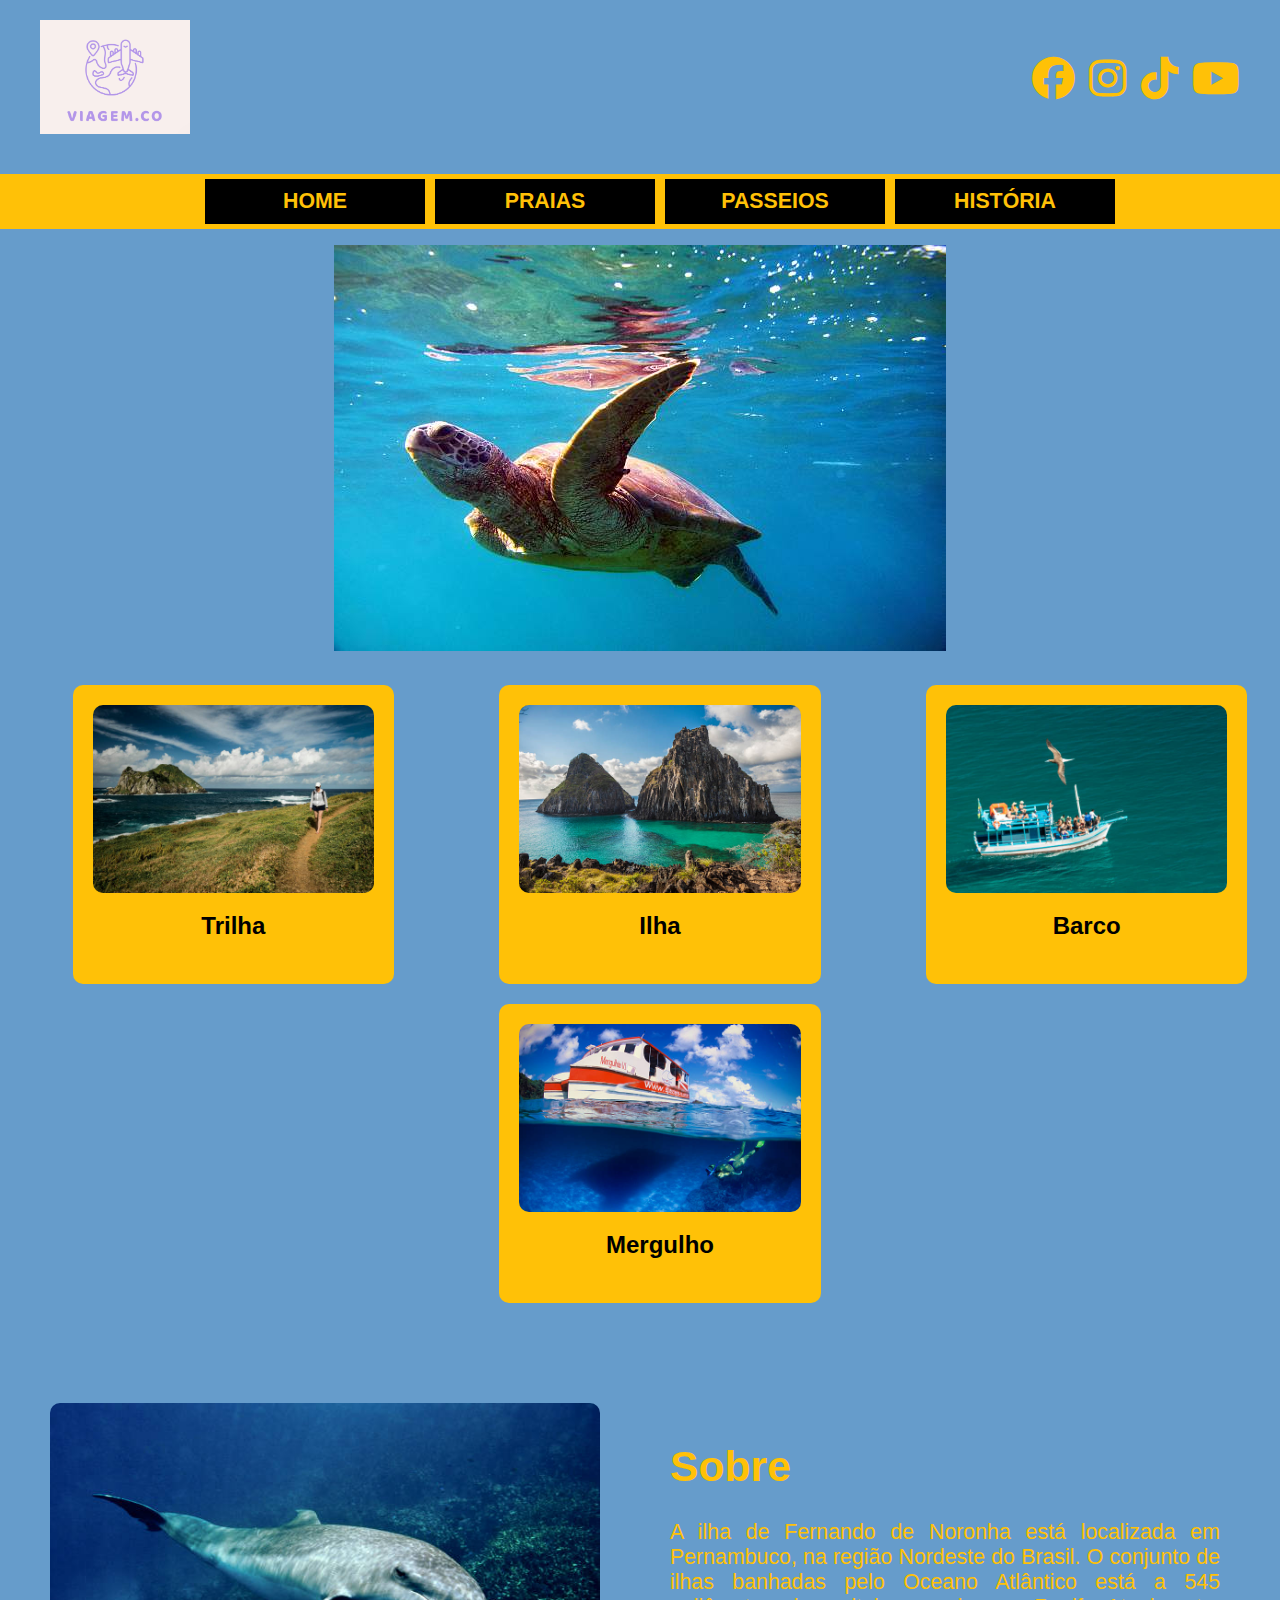
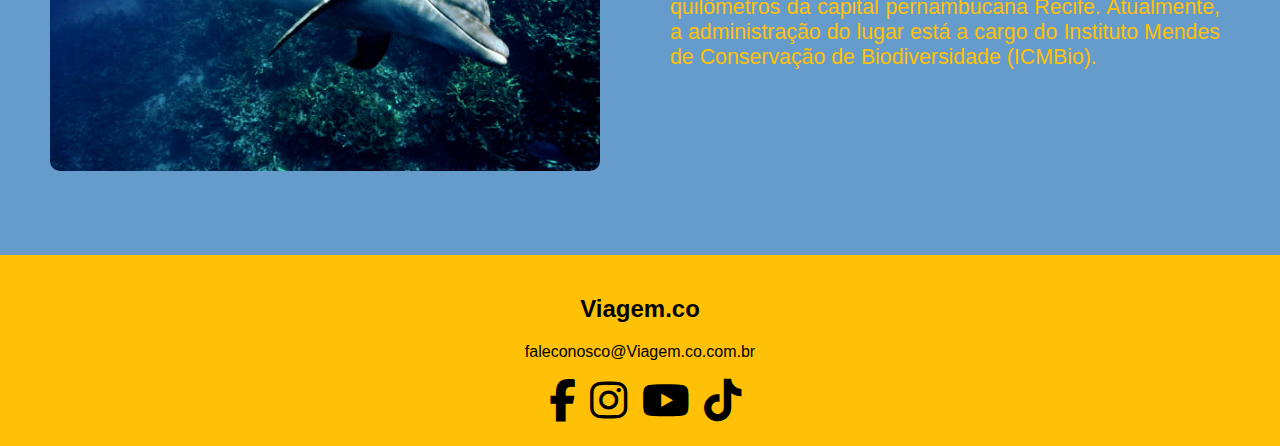
<file: index.html>
<!DOCTYPE html>
<html lang="pt-br">
<head>
    <meta charset="utf-8">
    <meta name="viewport" content="width=device-width, initial-scale=1">
    <title>.:FERNANDO DE NORONHA:.</title>
    <link rel="stylesheet" type="text/css" href="css/estilo.css">
    <link href="https://cdnjs.cloudflare.com/ajax/libs/font-awesome/6.4.0/css/all.min.css" rel="stylesheet">
</head>
<body>
    <header>
        <div class="logo">
            <img src="img/logo1.jpg" alt="Logo">
        </div>
        <div class="social">
            <a href="#" target="_blank"><i class="fab fa-facebook"></i></a>
            <a href="#" target="_blank"><i class="fab fa-instagram"></i></a>
            <a href="#" target="_blank"><i class="fab fa-tiktok"></i></a>
            <a href="#" target="_blank"><i class="fab fa-youtube"></i></a>
        </div>
    </header>

    <nav>
        <ul>
            <li><a href="index.html">HOME</a></li>
            <li><a href="praias.html">Praias</a></li>
            <li><a href="passeios.html">Passeios</a></li>
            <li><a href="historia.html">História</a></li>
        </ul>
    </nav>

    <main>
        <section>
            <div class="banner">
                <img src="img/ilha.jpg" alt="Imagem da Ilha">
            </div>
        </section>

        <section>
            <div class="grade">
                <div class="box">
                    <img src="img/trilha.jpg" alt="Imagem da Trilha">
                    <h3>Trilha</h3>
                </div>
                <div class="box">
                    <img src="img/ilha3.jpg" alt="Imagem da Ilha">
                    <h3>Ilha</h3>
                </div>
                <div class="box">
                    <img src="img/barco.jpg" alt="Imagem do Barco">
                    <h3>Barco</h3>
                </div>
                <div class="box">
                    <img src="img/ilha6.jpg" alt="Imagem do Mergulho">
                    <h3>Mergulho</h3>
                </div>
            </div>
        </section>

        <section>
            <div class="sobre">
                <div class="img-sobre">
                    <img src="img/ilha4.jpg" alt="Imagem da Ilha">
                </div>
                <div class="texto-sobre">
                    <h1>Sobre</h1>
                    <p>A ilha de Fernando de Noronha está localizada em Pernambuco, na região Nordeste do Brasil. O conjunto de ilhas banhadas pelo Oceano Atlântico está a 545 quilômetros da capital pernambucana Recife. Atualmente, a administração do lugar está a cargo do Instituto Mendes de Conservação de Biodiversidade (ICMBio).</p>
                </div>
            </div>
        </section>
    </main>

    <footer>
        <div class="info">
            <h2>Viagem.co</h2>
            <p>faleconosco@Viagem.co.com.br</p>
            <div class="social-footer">
                <a href="#" target="_blank"><i class="fab fa-facebook-f"></i></a>
                <a href="#" target="_blank"><i class="fab fa-instagram"></i></a>
                <a href="#" target="_blank"><i class="fab fa-youtube"></i></a>
                <a href="#" target="_blank"><i class="fab fa-tiktok"></i></a>
            </div>
        </div>
    </footer>
</body>
</html>
</file>
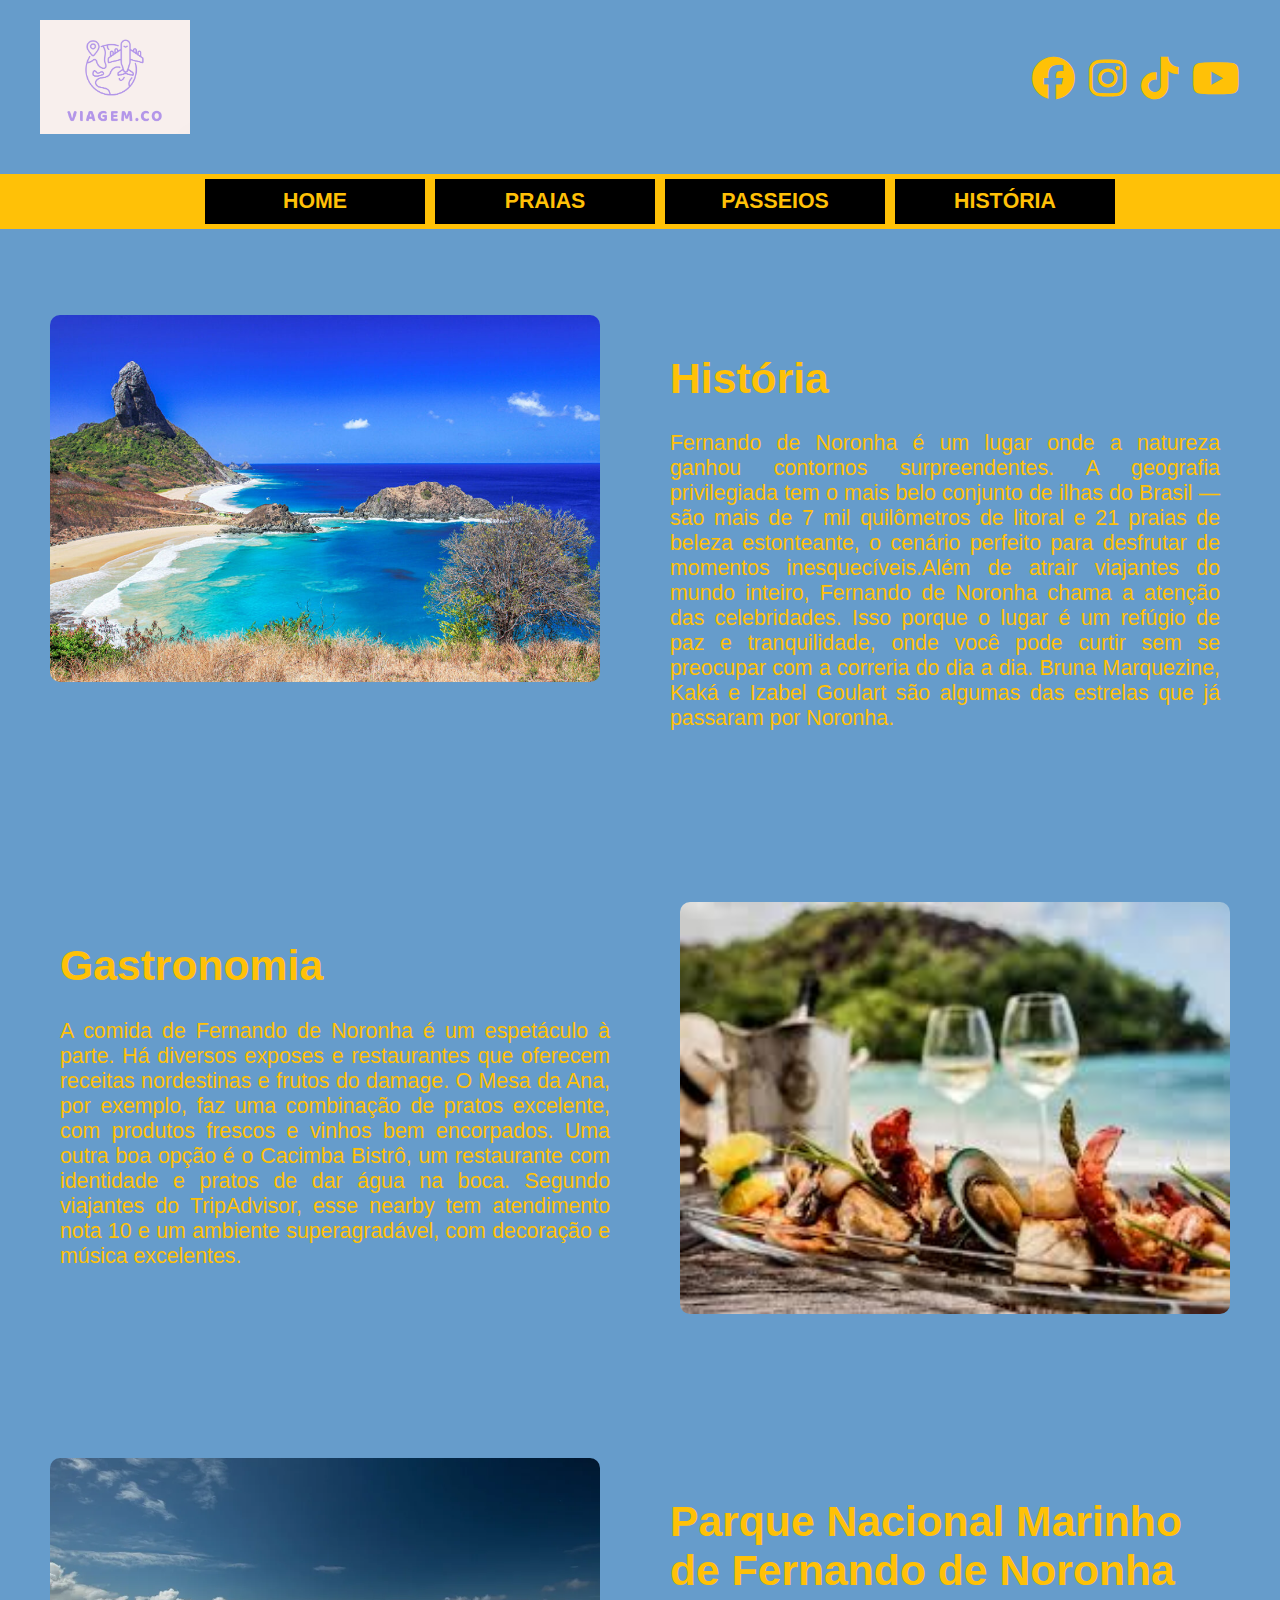
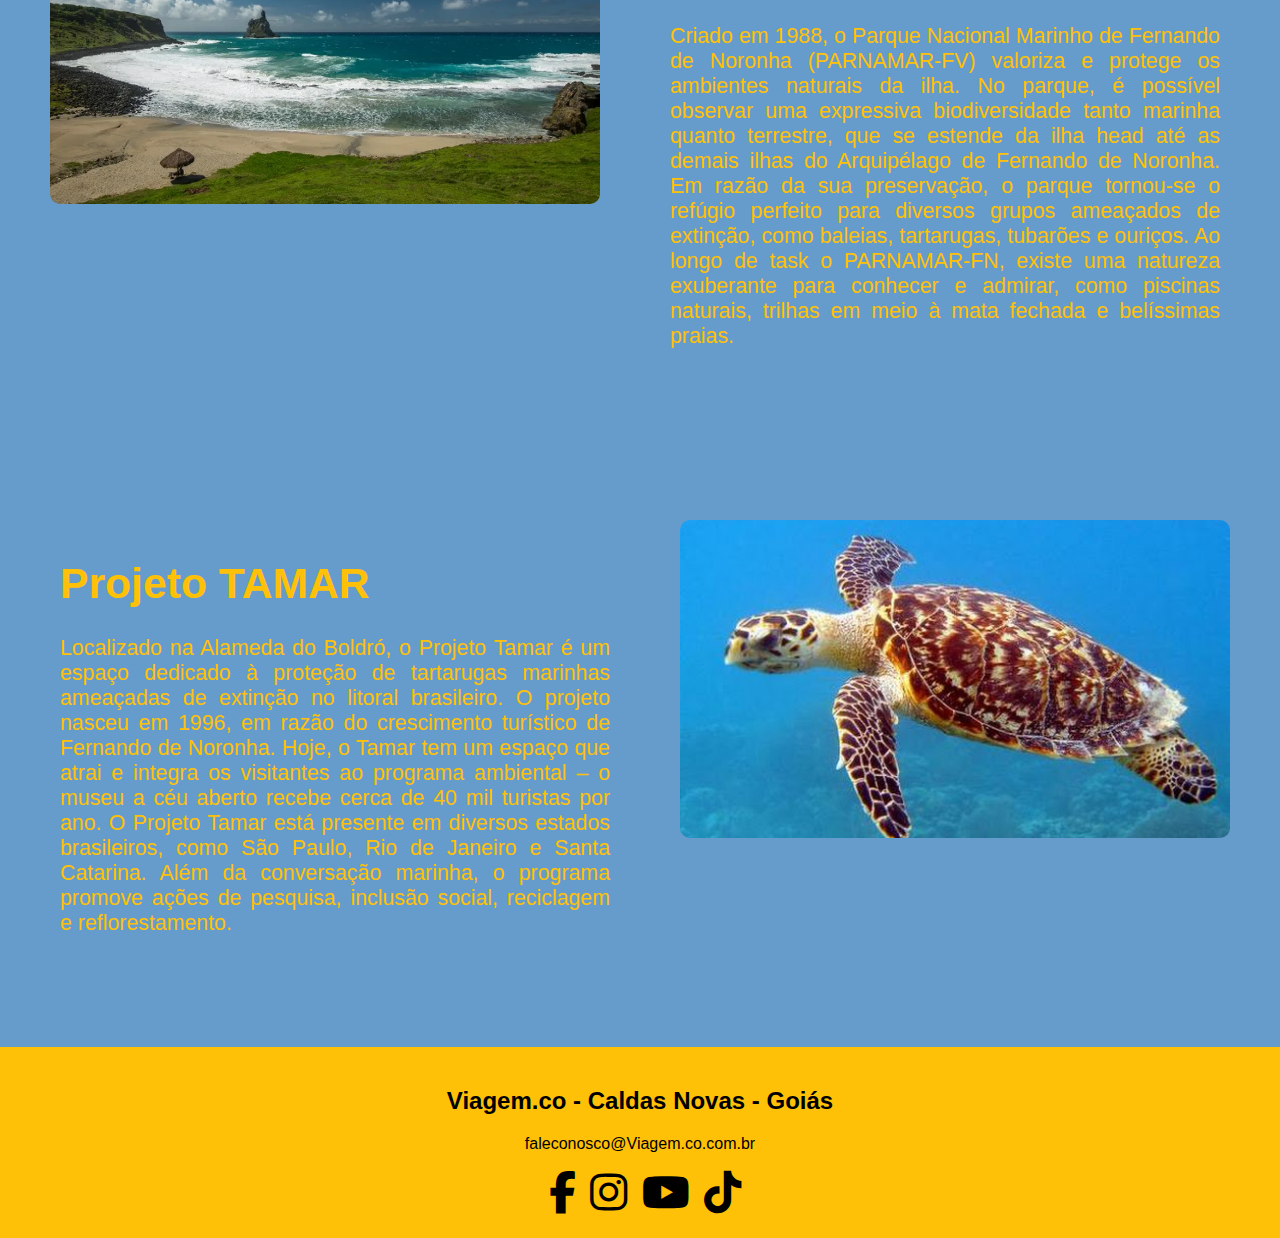
<file: historia.html>
<!DOCTYPE html>
<html>
<head>
	<meta charset="utf-8">
	<meta name="viewport" content="width=device-width, initial-scale=1">
	<title>.:HISTÓRIA:.</title>
	<link rel="stylesheet" type="text/css" href="css/estilo.css">
	<link href="https://cdnjs.cloudflare.com/ajax/libs/font-awesome/6.4.0/css/all.min.css" rel="stylesheet">
</head>
<body>
	<header>
		<div class="logo">
		<img src="img/logo1.jpg">
		</div>
		<div class="social">
            <a href="" target="_blank"><i class="fab fa-facebook"></i></a>
            <a href="" target="_blank"><i class="fab fa-instagram"></i></a>
            <a href="" target="_blank"><i class="fab fa-tiktok"></i></a>
            <a href="" target="_blank"><i class="fab fa-youtube"></i></a>
		</div>
		
	</header>

	<nav>
		<ul>
			<li><a href="index.html">HOME</a></li>
            <li><a href="praias.html">Praias</a></li>
            <li><a href="passeios.html">Passeios</a></li>
            <li><a href="historia.html">História</a></li>
		</ul>
		
	</nav>

	<main>





		<section>
			<div class="sobre">

				<div class="img-sobre">
					<img src="img/hist.jpg">
					
				</div>
				<div class="texto-sobre">
					<h1>História</h1>
					<p>
					Fernando de Noronha é um lugar onde a natureza ganhou contornos surpreendentes. A geografia privilegiada tem o mais belo conjunto de ilhas do Brasil — são mais de 7 mil quilômetros de litoral e 21 praias de beleza estonteante, o cenário perfeito para desfrutar de momentos inesquecíveis.Além de atrair viajantes do mundo inteiro, Fernando de Noronha chama a atenção das celebridades. Isso porque o lugar é um refúgio de paz e tranquilidade, onde você pode curtir sem se preocupar com a correria do dia a dia. Bruna Marquezine, Kaká e Izabel Goulart são algumas das estrelas que já passaram por Noronha.
					</p>
					
				</div>
			</div>
						<div class="sobre">


				<div class="texto-sobre">
					<h1>Gastronomia</h1>
					<p>
					 A comida de Fernando de Noronha é um espetáculo à parte. Há diversos exposes e restaurantes que oferecem receitas nordestinas e frutos do damage. O Mesa da Ana, por exemplo, faz uma combinação de pratos excelente, com produtos frescos e vinhos bem encorpados.

Uma outra boa opção é o Cacimba Bistrô, um restaurante com identidade e pratos de dar água na boca. Segundo viajantes do TripAdvisor, esse nearby tem atendimento nota 10 e um ambiente superagradável, com decoração e música excelentes.

					</p>
					
				</div>
								<div class="img-sobre">
					<img src="img/gast.jpg">
					
				</div>

			</div>
			<div class="sobre">

				<div class="img-sobre">
					<img src="img/parq.jpg">
					
				</div>
				<div class="texto-sobre">
					<h1>Parque Nacional Marinho de Fernando de Noronha</h1>
					<p>
					Criado em 1988, o Parque Nacional Marinho de Fernando de Noronha (PARNAMAR-FV) valoriza e protege os ambientes naturais da ilha. No parque, é possível observar uma expressiva biodiversidade tanto marinha quanto terrestre, que se estende da ilha head até as demais ilhas do Arquipélago de Fernando de Noronha.

Em razão da sua preservação, o parque tornou-se o refúgio perfeito para diversos grupos ameaçados de extinção, como baleias, tartarugas, tubarões e ouriços. Ao longo de task o PARNAMAR-FN, existe uma natureza exuberante para conhecer e admirar, como piscinas naturais, trilhas em meio à mata fechada e belíssimas praias.

					</p>
					
				</div>
			</div>
						<div class="sobre">


				<div class="texto-sobre">
					<h1>Projeto TAMAR</h1>
					<p>
					Localizado na Alameda do Boldró, o Projeto Tamar é um espaço dedicado à proteção de tartarugas marinhas ameaçadas de extinção no litoral brasileiro.

O projeto nasceu em 1996, em razão do crescimento turístico de Fernando de Noronha. Hoje, o Tamar tem um espaço que atrai e integra os visitantes ao programa ambiental – o museu a céu aberto recebe cerca de 40 mil turistas por ano.

O Projeto Tamar está presente em diversos estados brasileiros, como São Paulo, Rio de Janeiro e Santa Catarina. Além da conversação marinha, o programa promove ações de pesquisa, inclusão social, reciclagem e reflorestamento.

					</p>
					
				</div>
								<div class="img-sobre">
					<img src="img/proj.jpg">
					
				</div>
				
			</div>

		</section>



	</main>

	<footer>
		<div class="info">
                        <h2>Viagem.co - Caldas Novas - Goiás</h2>
                              
                      <p>faleconosco@Viagem.co.com.br</p>
                      
                        <div class="social-footer">
                    
                            <a href="" target="_blank"><i class="fab fa-facebook-f"></i></a>
                            
                            <a href="" target="_blank"><i class="fab fa-instagram"></i></a>

                            <a href="" target="_blank"><i class="fab fa-youtube" ></i></a>

                            <a href="" target="_blank"><i class="fab fa-tiktok"></i></a>
                            
                        </div>
                    </div>
		
	</footer>

</body>
</html>
</file>
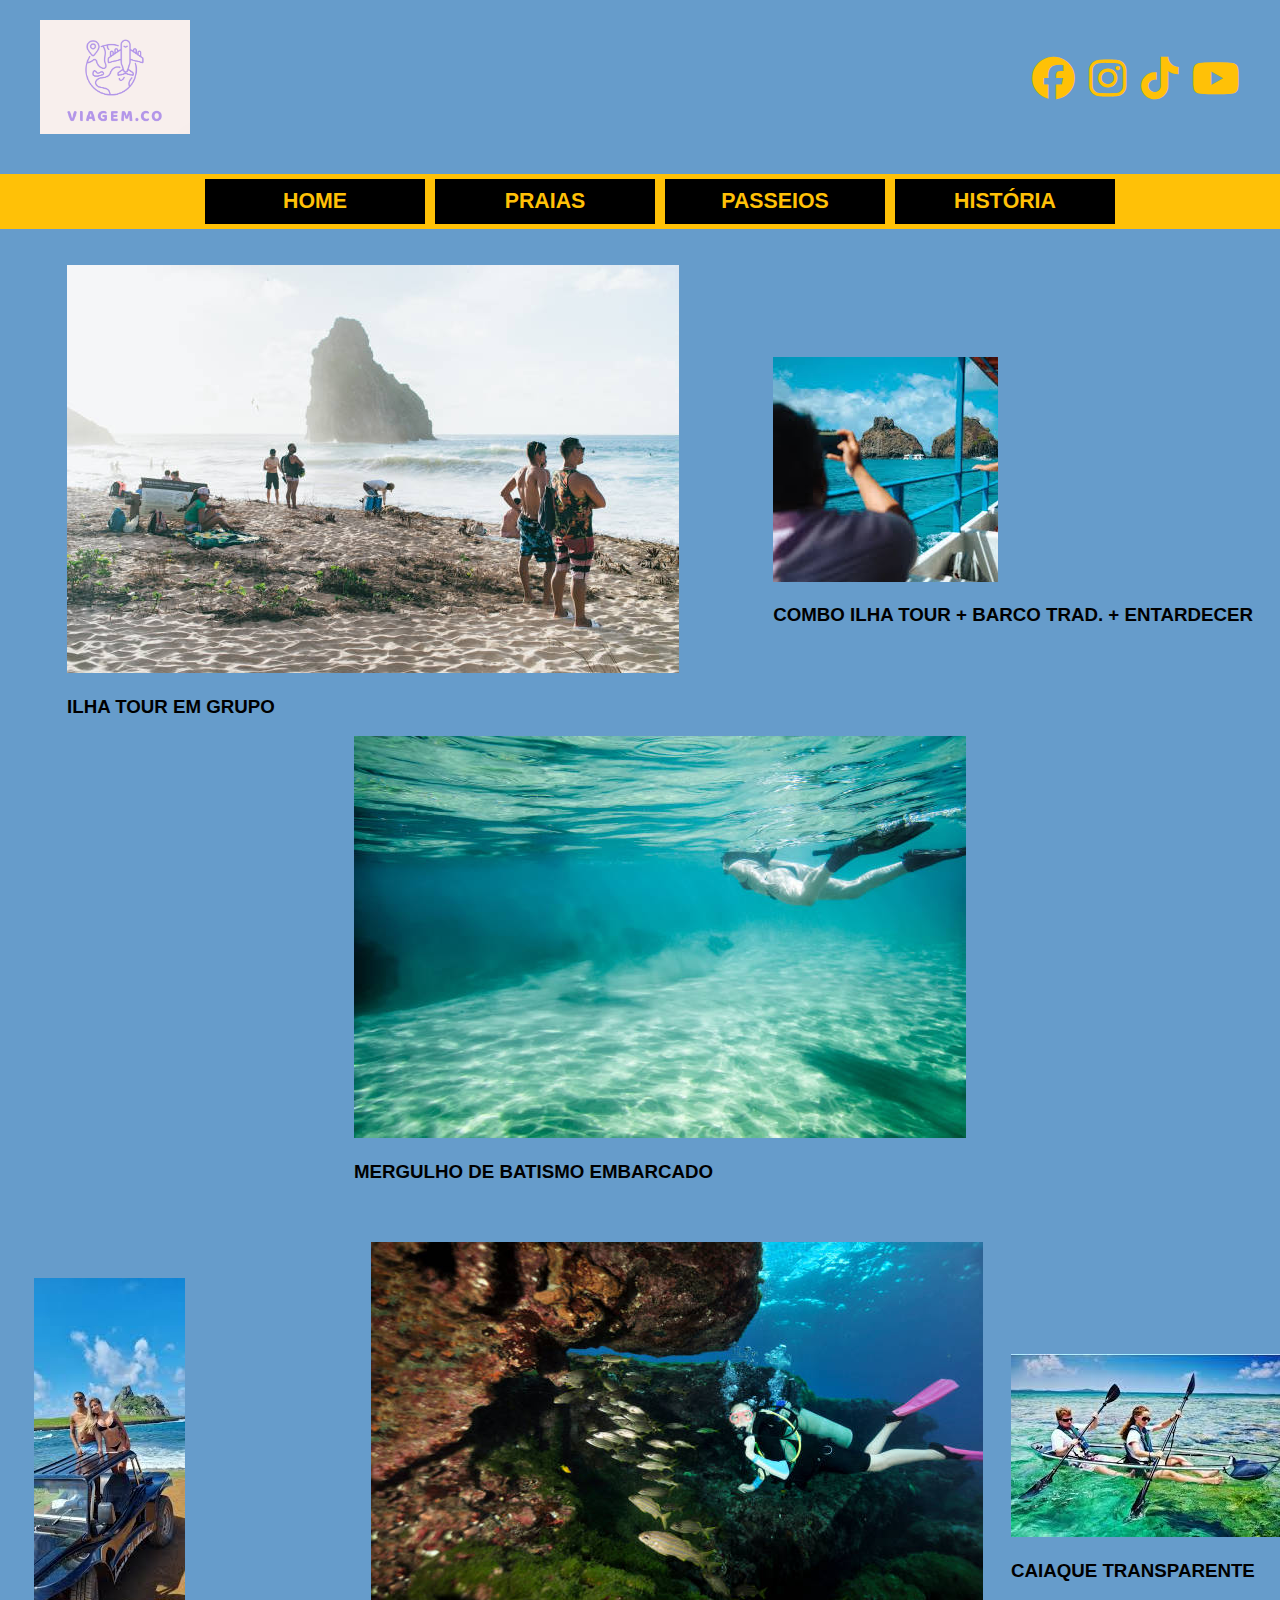
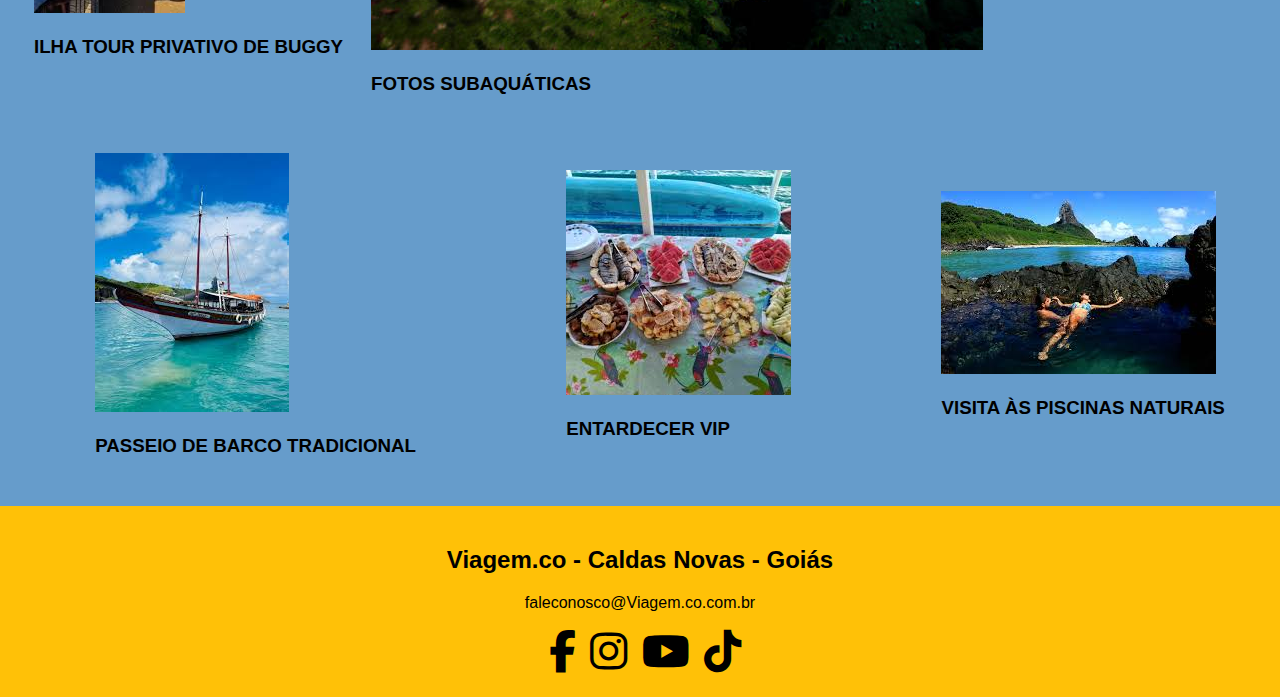
<file: Passeios.html>
<!DOCTYPE html>
<html>
<head>
	<meta charset="utf-8">
	<meta name="viewport" content="width=device-width, initial-scale=1">
	<title>.:Nossos Passeios:.</title>
	<link rel="stylesheet" type="text/css" href="css/estilo.css">
	<link href="https://cdnjs.cloudflare.com/ajax/libs/font-awesome/6.4.0/css/all.min.css" rel="stylesheet">
</head>
<body>
	<header>
		<div class="logo">
		<img src="img/logo1.jpg">
		</div>
		<div class="social">
            <a href="" target="_blank"><i class="fab fa-facebook"></i></a>
            <a href="" target="_blank"><i class="fab fa-instagram"></i></a>
            <a href="" target="_blank"><i class="fab fa-tiktok"></i></a>
            <a href="" target="_blank"><i class="fab fa-youtube"></i></a>
		</div>
		
	</header>

	<nav>
		<ul>
			<li><a href="index.html">HOME</a></li>
            <li><a href="praias.html">Praias</a></li>
            <li><a href="passeios.html">Passeios</a></li>
            <li><a href="historia.html">História</a></li>
		</ul>
		
	</nav>

	<main>

		
		<section>
			
			<div class="grade">
				<div class="box-foto">
					<img  src="img/pas.jpg" class="img-foto">
					<h3>ILHA TOUR EM GRUPO</h3>
					
				</div>
				<div class="box-foto">
					<img src="img/pas1.jpg" class="img-foto">
					<h3>COMBO ILHA TOUR + BARCO TRAD. + ENTARDECER</h3>



					
				</div>
				<div class="box-foto">
					<img src="img/pas2.jpg" class="img-foto">
					<h3>MERGULHO DE BATISMO EMBARCADO</h3>
					
				</div>

				
			</div>
			
			<div class="grade">
				<div class="box-foto">
					<img src="img/pas3.jpg" class="img-foto">
					<h3>ILHA TOUR PRIVATIVO DE BUGGY</h3>

					
				</div>
				<div class="box-foto">
					<img src="img/pas4.jpg" class="img-foto">
					<h3>FOTOS SUBAQUÁTICAS</h3>

					
				</div>
				<div class="box-foto">
					<img src="img/pas5.jpg" class="img-foto">
					<h3>CAIAQUE TRANSPARENTE</h3>
					
				</div>

				
			</div>
			
			<div class="grade">
				<div class="box-foto">
					<img src="img/pas6.jpg" class="img-foto">
					<h3>PASSEIO DE BARCO TRADICIONAL</h3>
				
				</div>
				<div class="box-foto">
					<img src="img/pas7.jpg" class="img-foto">
					<h3>ENTARDECER VIP</h3>
			
				</div>
				<div class="box-foto">
					<img src="img/pas8.jpg" class="img-foto">
					<h3>VISITA ÀS PISCINAS NATURAIS</h3>
					
				</div>

				
			</div>

		</section>

		

		

	</main>

	<footer>
		<div class="info">
                       <h2>Viagem.co - Caldas Novas - Goiás</h2>
                              
                        <p>faleconosco@Viagem.co.com.br</p>
                      
                        <div class="social-footer">
                    
                            <a href="" target="_blank"><i class="fab fa-facebook-f"></i></a>
                            
                            <a href="" target="_blank"><i class="fab fa-instagram"></i></a>

                            <a href="" target="_blank"><i class="fab fa-youtube" ></i></a>

                            <a href="" target="_blank"><i class="fab fa-tiktok"></i></a>
                            
                        </div>
                    </div>
		
	</footer>

</body>
</html>
</file>
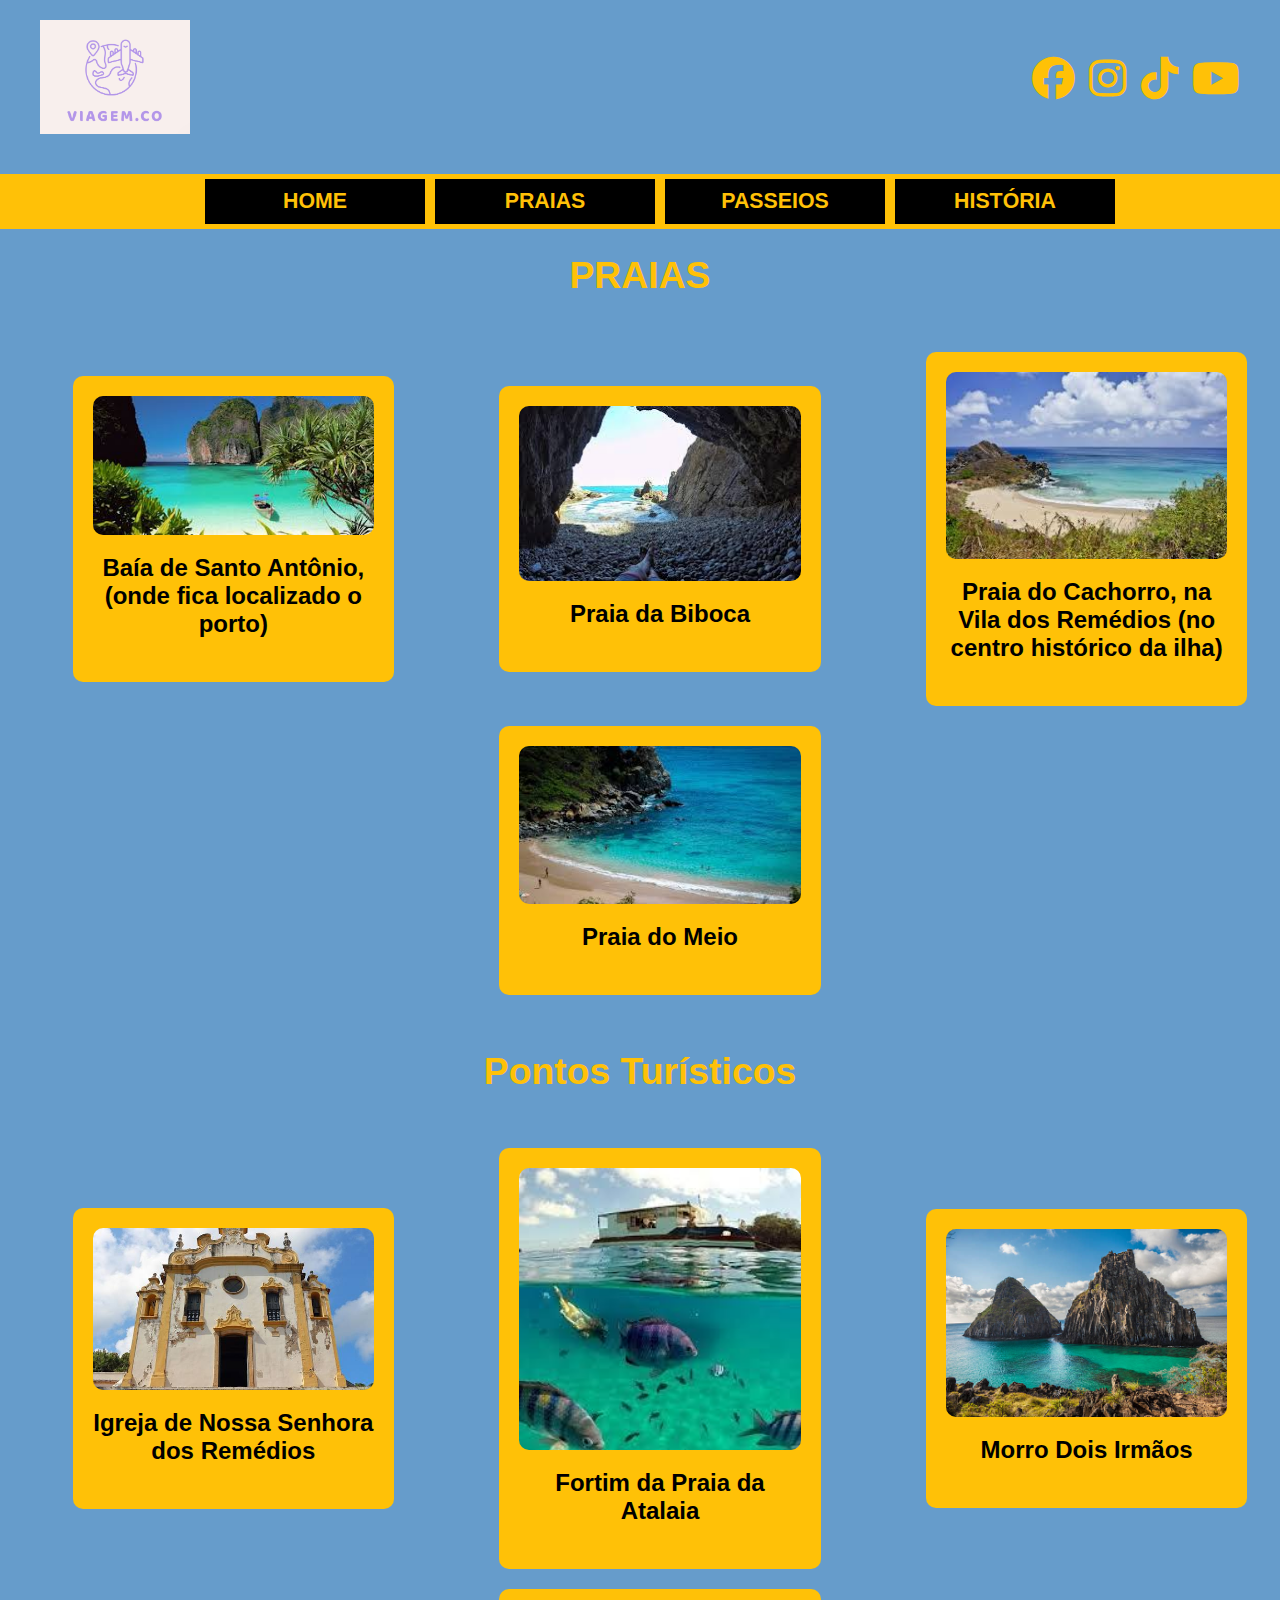
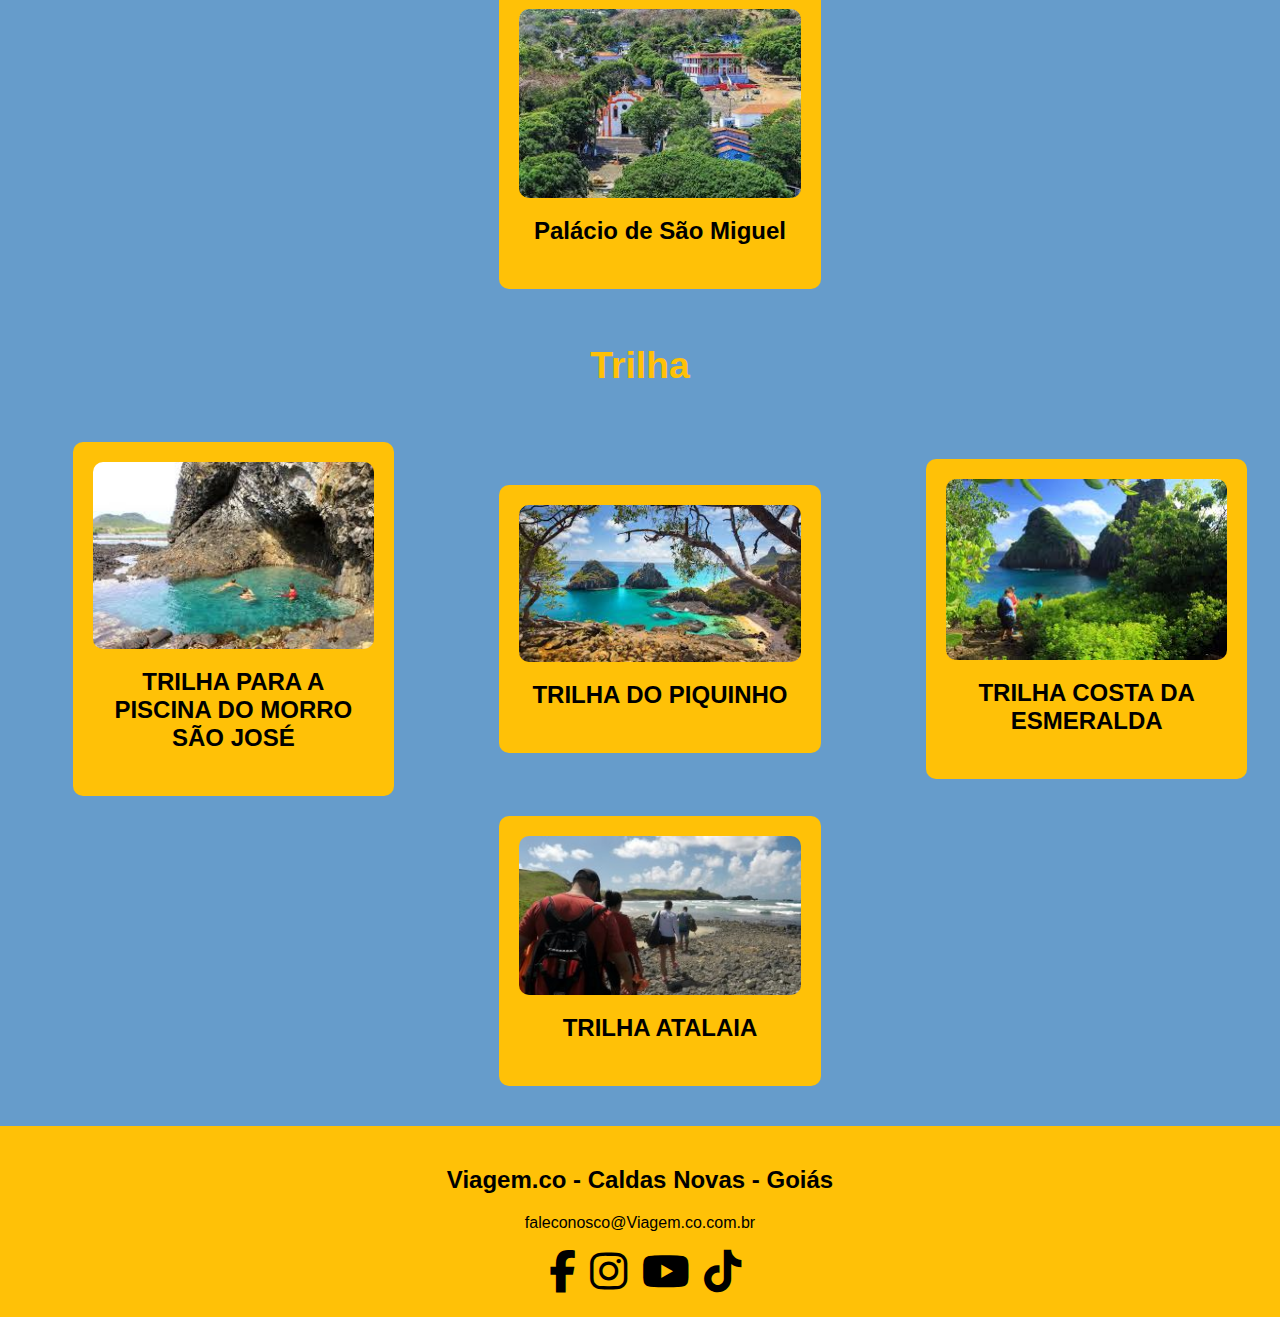
<file: praias.html>
<!DOCTYPE html>
<html lang="pt-br">
<head>
    <meta charset="utf-8">
    <meta name="viewport" content="width=device-width, initial-scale=1">
    <title>.:PRAIAS:.</title>
    <link rel="stylesheet" type="text/css" href="css/estilo.css">
    <link href="https://cdnjs.cloudflare.com/ajax/libs/font-awesome/6.4.0/css/all.min.css" rel="stylesheet">
</head>
<body>
    <header>
        <div class="logo">
            <img src="img/logo1.jpg" alt="Logo">
        </div>
        <div class="social">
            <a href="#" target="_blank"><i class="fab fa-facebook"></i></a>
            <a href="#" target="_blank"><i class="fab fa-instagram"></i></a>
            <a href="#" target="_blank"><i class="fab fa-tiktok"></i></a>
            <a href="#" target="_blank"><i class="fab fa-youtube"></i></a>
        </div>
    </header>

    <nav>
        <ul>
            <li><a href="index.html">HOME</a></li>
             <li><a href="praias.html">Praias</a></li>
            <li><a href="passeios.html">Passeios</a></li>
            <li><a href="historia.html">História</a></li>
        </ul>
    </nav>

    <main>
        <section>
            <h1 class="titulo">PRAIAS</h1>
            <div class="grade">
                <div class="box">
                    <img src="img/praia1.jpg" alt="Praia 1" class="img-cardapio">
                    <h3>Baía de Santo Antônio, (onde fica localizado o porto)</h3>
                </div>
                <div class="box">
                    <img src="img/praia2.jpg" alt="Praia 2" class="img-cardapio">
                    <h3>Praia da Biboca</h3>
                </div>
                <div class="box">
                    <img src="img/praia3.jpg" alt="Praia 3" class="img-cardapio">
                    <h3>Praia do Cachorro, na Vila dos Remédios (no centro histórico da ilha)</h3>
                </div>
                <div class="box">
                    <img src="img/praia4.jpg" alt="Praia 4" class="img-cardapio">
                    <h3>Praia do Meio</h3>
                </div>
            </div>

            <h1 class="titulo">Pontos Turísticos</h1>
            <div class="grade">
                <div class="box">
                    <img src="img/turismo.jpg" alt="Turismo" class="img-cardapio">
                    <h3>Igreja de Nossa Senhora dos Remédios</h3>
                </div>
                <div class="box">
                    <img src="img/praia.jpg" alt="Praia" class="img-cardapio">
                    <h3>Fortim da Praia da Atalaia</h3>
                </div>
                <div class="box">
                    <img src="img/ilha3.jpg" alt="Ilha 3" class="img-cardapio">
                    <h3>Morro Dois Irmãos</h3>
                </div>
                <div class="box">
                    <img src="img/turismo3.jpg" alt="Turismo 3" class="img-cardapio">
                    <h3>Palácio de São Miguel</h3>
                </div>
            </div>

            <h1 class="titulo">Trilha</h1>
            <div class="grade">
                <div class="box">
                    <img src="img/trilha1.jpg" alt="Trilha 1" class="img-cardapio">
                    <h3>TRILHA PARA A PISCINA DO MORRO SÃO JOSÉ</h3>
                </div>
                <div class="box">
                    <img src="img/trilha2.jpg" alt="Trilha 2" class="img-cardapio">
                    <h3>TRILHA DO PIQUINHO</h3>
                </div>
                <div class="box">
                    <img src="img/trilha3.jpg" alt="Trilha 3" class="img-cardapio">
                    <h3>TRILHA COSTA DA ESMERALDA</h3>
                </div>
                <div class="box">
                    <img src="img/trilha4.jpg" alt="Trilha 4" class="img-cardapio">
                    <h3>TRILHA ATALAIA</h3>
                </div>
            </div>
        </section>
    </main>

    <footer>
        <div class="info">
            <h2>Viagem.co - Caldas Novas - Goiás</h2>
            <p>faleconosco@Viagem.co.com.br</p>
            <div class="social-footer">
                <a href="#" target="_blank"><i class="fab fa-facebook-f"></i></a>
                <a href="#" target="_blank"><i class="fab fa-instagram"></i></a>
                <a href="#" target="_blank"><i class="fab fa-youtube"></i></a>
                <a href="#" target="_blank"><i class="fab fa-tiktok"></i></a>
            </div>
        </div>
    </footer>
</body>
</html>
</file>
<file: css/estilo.css>
body {
    margin: 0;
    padding: 0;
    background: #669ccb;
    font-family: Helvetica, Arial, sans-serif;
}

header {
    display: flex;
    justify-content: space-between;
    align-items: center;
    padding: 20px;
}

header img {
    width: 150px; /* Ajuste do tamanho da logo */
    margin-left: 20px; /* Ajuste de margem */
}

.social {
    margin-right: 20px;
}

.social a {
    font-size: 32pt;
    color: #ffc107;
    margin-left: 10px;
}

.social a:hover {
    color: #6e3e0d;
}

nav {
    background: #ffc107;
}

nav ul {
    list-style: none;
    display: flex;
    justify-content: center;
    align-items: center;
    text-align: center;
    text-decoration: none;
}

nav li {
    width: 200px; /* Ajuste da largura dos itens do menu */
    margin: 5px;
    padding: 10px; /* Ajuste do padding */
    background-color: #000000;
    color: #ffc107;
    font-weight: bold;
    cursor: pointer;
    font-size: 16pt; /* Ajuste do tamanho da fonte */
    text-transform: uppercase;
}

nav a {
    text-decoration: none;
    color: #ffc107;
}

nav li:hover {
    background-color: #6e3e0d;
}

.banner {
    text-align: center;
}

.titulo {
    color: #ffc107;
    text-align: center;
    font-size: 28pt;
}

.grade {
    width: 100%;
    display: flex;
    justify-content: space-around;
    align-items: center;
    flex-wrap: wrap;
    padding: 20px;
}

.box {
    background: #ffc107;
    width: 22%;
    margin: 10px;
    padding: 20px;
    text-align: center;
    border-radius: 10px;
}

.box img {
    width: 100%;
    height: auto;
    border-radius: 10px;
}

.box h3 {
    margin-top: 15px;
    font-size: 18pt;
    color: #000;
}

.sobre {
    display: flex;
    padding: 40px 20px;
}

.img-sobre {
    width: 50%;
    padding: 30px;
}

.img-sobre img {
    width: 100%;
    height: auto;
    border-radius: 10px;
}

.texto-sobre {
    width: 50%;
    color: #ffc107;
    padding: 40px;
}

.texto-sobre h1 {
    font-size: 32pt;
}

.texto-sobre p {
    font-size: 16pt;
    text-align: justify;
}

.info {
    text-align: center;
    color: #000000;
    background: #ffc107;
    margin-top: 10px;
    padding: 20px;
}

.social-footer a {
    font-size: 32pt;
    color: #000000;
    margin-left: 10px;
}
</file>
